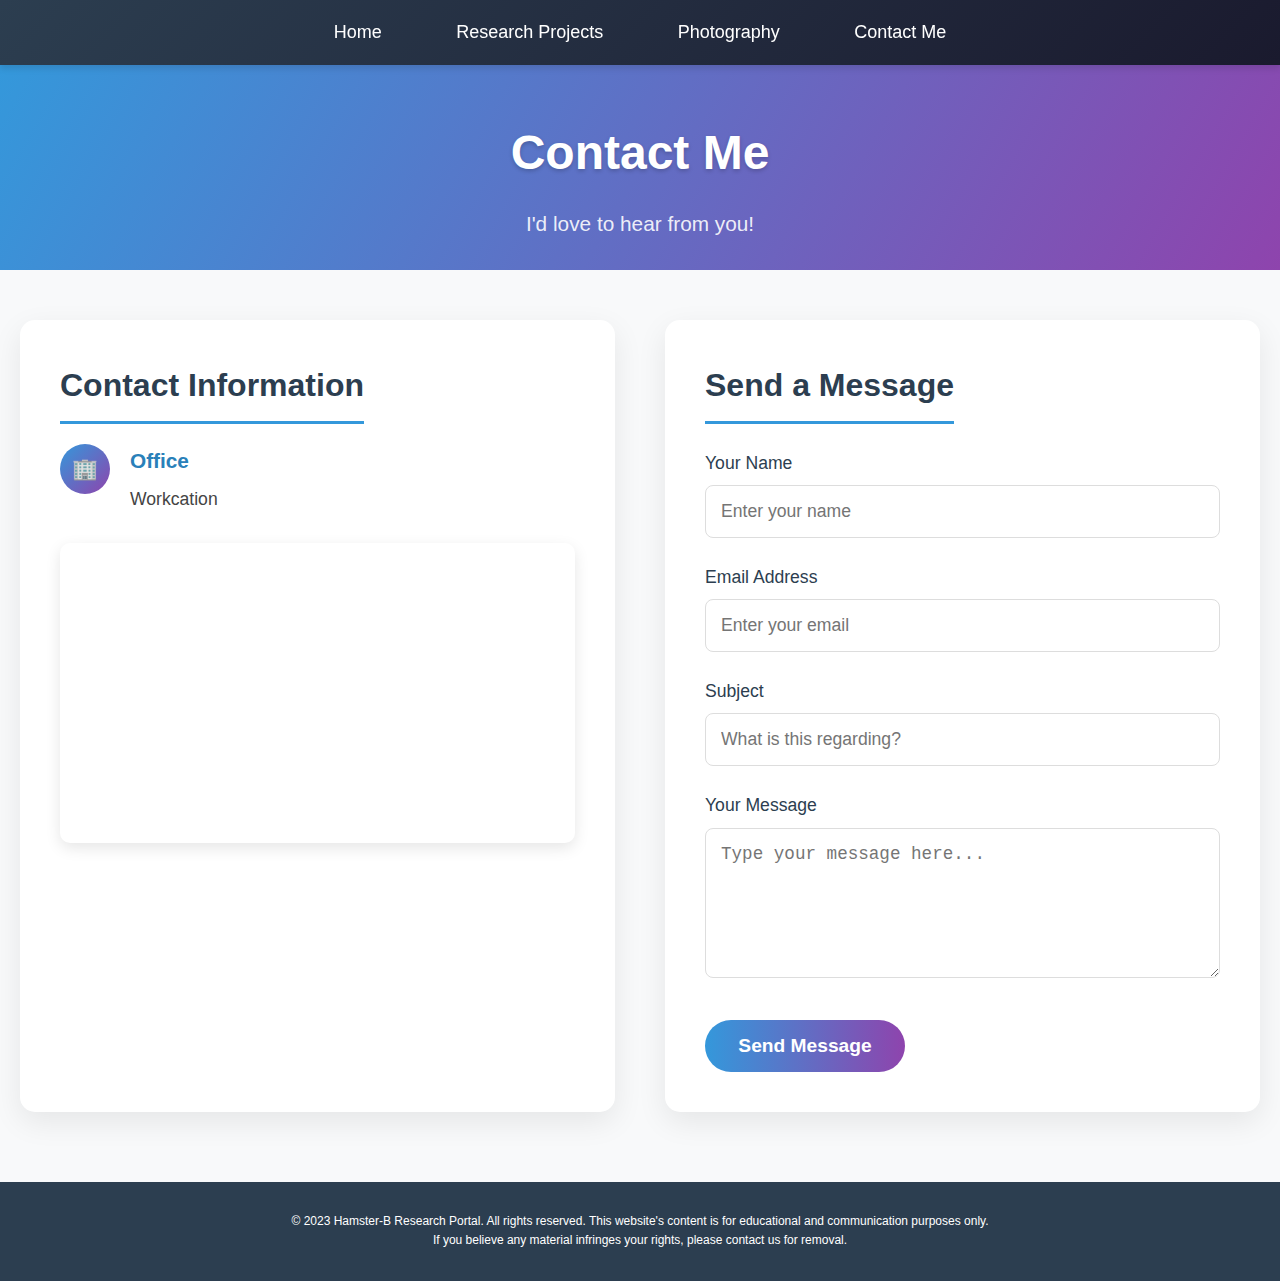
<file: contact.html>
<!DOCTYPE html>
<html lang="zh">
<head>
    <meta charset="UTF-8">
    <meta name="viewport" content="width=device-width, initial-scale=1.0">
    <title>Contact Me | Hamster-B's Research Portal</title>
    <style>
        * {
            margin: 0;
            padding: 0;
            box-sizing: border-box;
        }

        body {
            font-family: 'Segoe UI', Tahoma, Geneva, Verdana, sans-serif;
            background-color: #f8f9fa;
            color: #333;
            line-height: 1.6;
        }

        nav {
            background: linear-gradient(135deg, #2c3e50, #1a1a2e);
            padding: 18px;
            text-align: center;
            box-shadow: 0 4px 6px rgba(0, 0, 0, 0.1);
            position: sticky;
            top: 0;
            z-index: 100;
        }

        nav a {
            color: white;
            text-decoration: none;
            font-size: 18px;
            margin: 0 20px;
            padding: 8px 15px;
            border-radius: 25px;
            transition: all 0.3s ease;
        }

        nav a:hover {
            background: rgba(255, 255, 255, 0.2);
            transform: translateY(-3px);
        }

        header {
            text-align: center;
            padding: 50px 20px 30px;
            background: linear-gradient(120deg, #3498db, #8e44ad);
            color: white;
            margin-bottom: 30px;
            position: relative;
            overflow: hidden;
        }

        header h1 {
            margin-bottom: 15px;
            font-size: 3rem;
            text-shadow: 0 2px 4px rgba(0, 0, 0, 0.2);
            font-weight: 700;
            animation: titleFloat 6s ease-in-out infinite;
        }

        header p {
            color: rgba(255, 255, 255, 0.9);
            font-size: 1.3rem;
            max-width: 600px;
            margin: 0 auto;
        }

        @keyframes titleFloat {
            0%, 100% { transform: translateY(0) scale(1); }
            50% { transform: translateY(-8px) scale(1.02); }
        }

        .contact-section {
            max-width: 1300px;
            margin: 0 auto 50px;
            padding: 20px;
            display: grid;
            grid-template-columns: repeat(auto-fit, minmax(500px, 1fr));
            gap: 50px;
        }

        .contact-info {
            background: white;
            padding: 40px;
            border-radius: 15px;
            box-shadow: 0 10px 30px rgba(0, 0, 0, 0.08);
        }

        .contact-info h2 {
            color: #2c3e50;
            margin-bottom: 20px;
            font-size: 2rem;
            border-bottom: 3px solid #3498db;
            padding-bottom: 10px;
            display: inline-block;
        }

        .contact-detail {
            display: flex;
            align-items: flex-start;
            margin-bottom: 30px;
        }

        .contact-icon {
            background: linear-gradient(135deg, #3498db, #8e44ad);
            color: white;
            width: 50px;
            height: 50px;
            border-radius: 50%;
            display: flex;
            align-items: center;
            justify-content: center;
            margin-right: 20px;
            font-size: 1.3rem;
            flex-shrink: 0;
        }

        .contact-content h3 {
            font-size: 1.3rem;
            color: #2980b9;
            margin-bottom: 8px;
        }

        .contact-content p {
            font-size: 1.1rem;
            color: #444;
        }

        .contact-map {
            margin-top: 30px;
            height: 300px;
            border-radius: 10px;
            overflow: hidden;
            box-shadow: 0 5px 15px rgba(0,0,0,0.1);
        }

        .contact-form-container {
            background: white;
            padding: 40px;
            border-radius: 15px;
            box-shadow: 0 10px 30px rgba(0, 0, 0, 0.08);
        }

        .form-title {
            color: #2c3e50;
            margin-bottom: 25px;
            font-size: 2rem;
            border-bottom: 3px solid #3498db;
            padding-bottom: 10px;
            display: inline-block;
        }

        .contact-form {
            display: flex;
            flex-direction: column;
        }

        .form-group {
            margin-bottom: 25px;
        }

        .form-group label {
            display: block;
            margin-bottom: 8px;
            font-weight: 500;
            color: #2c3e50;
            font-size: 1.1rem;
        }

        .form-group input,
        .form-group textarea {
            width: 100%;
            padding: 15px;
            border-radius: 8px;
            border: 1px solid #ddd;
            font-size: 1.1rem;
            transition: all 0.3s ease;
        }

        .form-group input:focus,
        .form-group textarea:focus {
            border-color: #3498db;
            outline: none;
            box-shadow: 0 0 0 3px rgba(52, 152, 219, 0.2);
        }

        .form-group textarea {
            min-height: 150px;
            resize: vertical;
        }

        .form-submit {
            background: linear-gradient(to right, #3498db, #8e44ad);
            color: white;
            border: none;
            padding: 15px 30px;
            font-size: 1.2rem;
            font-weight: 600;
            border-radius: 50px;
            cursor: pointer;
            transition: all 0.3s ease;
            width: 200px;
            margin-top: 10px;
        }

        .form-submit:hover {
            transform: translateY(-3px);
            box-shadow: 0 7px 15px rgba(52, 152, 219, 0.4);
        }

        .social-links {
            margin-top: 40px;
            text-align: center;
        }

        .social-links h3 {
            margin-bottom: 20px;
            color: #2c3e50;
            font-size: 1.3rem;
        }

        .social-icons {
            display: flex;
            justify-content: center;
            gap: 20px;
        }

        .social-icon {
            display: flex;
            align-items: center;
            justify-content: center;
            width: 50px;
            height: 50px;
            border-radius: 50%;
            background: linear-gradient(135deg, #3498db, #8e44ad);
            color: white;
            font-size: 1.5rem;
            text-decoration: none;
            transition: all 0.3s ease;
        }

        .social-icon:hover {
            transform: translateY(-5px);
            box-shadow: 0 7px 15px rgba(52, 152, 219, 0.4);
        }

        footer {
            background: #2c3e50;
            color: white;
            text-align: center;
            padding: 30px 15px;
            font-size: 0.75rem;
        }

        footer p {
            max-width: 1200px;
            margin: 0 auto;
            padding: 0 15px;
            line-height: 1.6;
        }

        /* 响应式设计 */
        @media (max-width: 1200px) {
            .contact-section {
                grid-template-columns: 1fr;
            }
        }
        
        @media (max-width: 768px) {
            header h1 {
                font-size: 2.3rem;
            }
            
            nav a {
                display: inline-block;
                margin: 5px;
                padding: 6px 12px;
                font-size: 16px;
            }
            
            .contact-info, 
            .contact-form-container {
                padding: 30px 20px;
            }
            
            .form-submit {
                width: 100%;
            }
        }
        
        @media (max-width: 576px) {
            header h1 {
                font-size: 2rem;
            }
            
            header p {
                font-size: 1.1rem;
            }
            
            .contact-section {
                padding: 10px;
            }
        }
    </style>
</head>
<body>

  <!-- 导航栏 -->
  <nav>
    <a href="index.html">Home</a>
    <a href="project.html">Research Projects</a>
    <a href="life.html">Photography</a>
    <a href="contact.html">Contact Me</a>
  </nav>

  <!-- 头部区域 -->
  <header>
      <h1>Contact Me</h1>
      <p>I'd love to hear from you!</p>
  </header>

  <!-- 联系信息部分 -->
  <section class="contact-section">
    <div class="contact-info">
      <h2>Contact Information</h2>
      
      <div class="contact-detail">
        <div class="contact-icon">🏢</div>
        <div class="contact-content">
          <h3>Office</h3>
          <p>Workcation</p>
        </div>
      </div>
      
      <div class="contact-map">
        <iframe src="https://www.google.com/maps/place/Hawi,+HI,+USA/@20.2420676,-155.8693666,13.25z/data=!4m6!3m5!1s0x79537d731c056fc1:0x58b038c3ce7aa210!8m2!3d20.2381545!4d-155.8338248!16zL20vMHJfYzQ?entry=ttu&g_ep=EgoyMDI1MDYzMC4wIKXMDSoASAFQAw%3D%3D" width="100%" height="100%" style="border:0;" allowfullscreen="" loading="lazy"></iframe>
      </div>
    </div>
    
    <div class="contact-form-container">
      <h2 class="form-title">Send a Message</h2>
      <form class="contact-form" action="https://formspree.io/f/mkgbevgy" method="POST">
        <div class="form-group">
          <label for="name">Your Name</label>
          <input type="text" id="name" name="name" placeholder="Enter your name" required>
        </div>
        
        <div class="form-group">
          <label for="email">Email Address</label>
          <input type="email" id="email" name="email" placeholder="Enter your email" required>
        </div>
        
        <div class="form-group">
          <label for="subject">Subject</label>
          <input type="text" id="subject" name="subject" placeholder="What is this regarding?" required>
        </div>
        
        <div class="form-group">
          <label for="message">Your Message</label>
          <textarea id="message" name="message" placeholder="Type your message here..." required></textarea>
        </div>
        
        <button type="submit" class="form-submit">Send Message</button>
      </form>
    
    </div>
  </section>

  <footer>
    <p>&copy; 2023 Hamster-B Research Portal. All rights reserved. This website's content is for educational and communication purposes only.</p>
    <p>If you believe any material infringes your rights, please contact us for removal.</p>
  </footer>

</body>
</html>
</file>
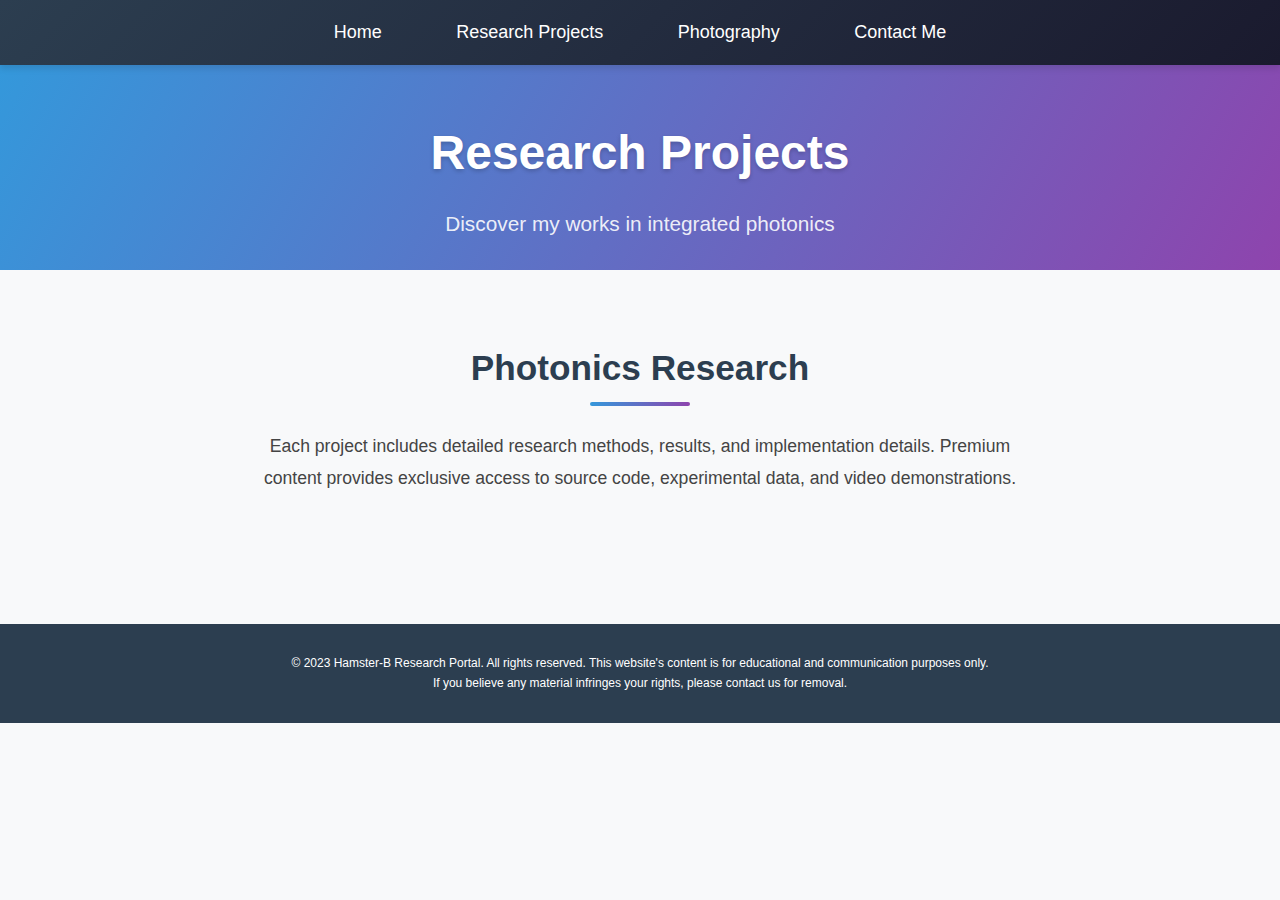
<file: project.html>
<!DOCTYPE html>
<html lang="zh">
<head>
    <meta charset="UTF-8">
    <meta name="viewport" content="width=device-width, initial-scale=1.0">
    <title>Research Projects | Hamster-B's Portfolio</title>
    <link rel="stylesheet" href="https://cdnjs.cloudflare.com/ajax/libs/font-awesome/6.0.0-beta3/css/all.min.css">
    <style>
        /* 基础样式 */
        * {
            margin: 0;
            padding: 0;
            box-sizing: border-box;
        }

        body {
            font-family: 'Segoe UI', Tahoma, Geneva, Verdana, sans-serif;
            background-color: #f8f9fa;
            color: #333;
            line-height: 1.6;
        }

        nav {
            background: linear-gradient(135deg, #2c3e50, #1a1a2e);
            padding: 18px;
            text-align: center;
            box-shadow: 0 4px 6px rgba(0, 0, 0, 0.1);
            position: sticky;
            top: 0;
            z-index: 100;
        }

        nav a {
            color: white;
            text-decoration: none;
            font-size: 18px;
            margin: 0 20px;
            padding: 8px 15px;
            border-radius: 25px;
            transition: all 0.3s ease;
        }

        nav a:hover {
            background: rgba(255, 255, 255, 0.2);
            transform: translateY(-3px);
        }

        header {
            text-align: center;
            padding: 50px 20px 30px;
            background: linear-gradient(120deg, #3498db, #8e44ad);
            color: white;
            margin-bottom: 30px;
            position: relative;
            overflow: hidden;
        }

        header h1 {
            margin-bottom: 15px;
            font-size: 3rem;
            text-shadow: 0 2px 4px rgba(0, 0, 0, 0.2);
            font-weight: 700;
            animation: titleFloat 6s ease-in-out infinite;
        }

        header p {
            color: rgba(255, 255, 255, 0.9);
            font-size: 1.3rem;
            max-width: 600px;
            margin: 0 auto;
        }

        @keyframes titleFloat {
            0%, 100% { transform: translateY(0) scale(1); }
            50% { transform: translateY(-8px) scale(1.02); }
        }

        .projects-section {
            max-width: 1300px;
            margin: 0 auto 50px;
            padding: 20px;
        }

        .projects-intro {
            text-align: center;
            margin-bottom: 40px;
            padding: 20px;
        }

        .projects-intro h2 {
            color: #2c3e50;
            font-size: 2.2rem;
            margin-bottom: 15px;
            position: relative;
            display: inline-block;
        }

        .projects-intro h2::after {
            content: '';
            position: absolute;
            bottom: -10px;
            left: 50%;
            transform: translateX(-50%);
            width: 100px;
            height: 4px;
            background: linear-gradient(90deg, #3498db, #8e44ad);
            border-radius: 2px;
        }

        .projects-intro p {
            font-size: 1.1rem;
            line-height: 1.8;
            color: #444;
            max-width: 800px;
            margin: 20px auto 0;
        }

        .projects-grid {
            display: grid;
            grid-template-columns: repeat(auto-fill, minmax(400px, 1fr));
            gap: 30px;
        }

        .project-card {
            background: white;
            border-radius: 15px;
            overflow: hidden;
            box-shadow: 0 10px 30px rgba(0, 0, 0, 0.08);
            transition: all 0.4s ease;
            position: relative;
        }

        .project-card:hover {
            transform: translateY(-10px);
            box-shadow: 0 15px 40px rgba(0, 0, 0, 0.12);
        }

        .project-image {
            height: 250px;
            overflow: hidden;
            position: relative;
        }

        .project-image img {
            width: 100%;
            height: 100%;
            object-fit: cover;
            transition: transform 0.5s ease;
        }

        .project-card:hover .project-image img {
            transform: scale(1.1);
        }

        .project-premium {
            position: absolute;
            top: 20px;
            right: 20px;
            background: linear-gradient(135deg, #ff9800, #ff5722);
            color: white;
            padding: 8px 15px;
            border-radius: 30px;
            font-size: 0.9rem;
            font-weight: 600;
            z-index: 2;
            display: flex;
            align-items: center;
        }

        .project-premium i {
            margin-right: 5px;
        }

        .project-content {
            padding: 25px;
        }

        .project-title {
            color: #2c3e50;
            font-size: 1.5rem;
            margin-bottom: 15px;
            display: flex;
            align-items: center;
        }

        .project-title i {
            margin-right: 10px;
            color: #3498db;
        }

        .project-description {
            color: #555;
            line-height: 1.8;
            margin-bottom: 20px;
        }

        .project-meta {
            display: flex;
            justify-content: space-between;
            border-top: 1px solid #eee;
            padding-top: 15px;
            margin-top: 15px;
            font-size: 0.9rem;
            color: #777;
        }

        .project-btn {
            display: block;
            text-align: center;
            background: linear-gradient(135deg, #3498db, #2980b9);
            color: white;
            padding: 12px;
            font-weight: 600;
            border-radius: 8px;
            text-decoration: none;
            margin-top: 15px;
            transition: all 0.3s ease;
        }

        .project-btn:hover {
            transform: translateY(-3px);
            box-shadow: 0 5px 15px rgba(52, 152, 219, 0.4);
        }

        .project-btn.premium-btn {
            background: linear-gradient(135deg, #ff9800, #ff5722);
        }

        /* 项目详情模态框 */
        .project-modal {
            position: fixed;
            top: 0;
            left: 0;
            width: 100%;
            height: 100%;
            background: rgba(0, 0, 0, 0.8);
            display: flex;
            justify-content: center;
            align-items: center;
            z-index: 1000;
            opacity: 0;
            visibility: hidden;
            transition: all 0.3s ease;
        }

        .project-modal.active {
            opacity: 1;
            visibility: visible;
        }

        .modal-content {
            width: 85%;
            max-width: 900px;
            max-height: 90vh;
            overflow-y: auto;
            background: white;
            border-radius: 15px;
            position: relative;
            transform: scale(0.9);
            transition: transform 0.3s ease;
        }

        .project-modal.active .modal-content {
            transform: scale(1);
        }

        .modal-header {
            background: linear-gradient(120deg, #3498db, #8e44ad);
            color: white;
            padding: 25px;
            display: flex;
            justify-content: space-between;
            align-items: center;
        }

        .modal-title {
            font-size: 2rem;
        }

        .modal-close {
            background: none;
            border: none;
            color: white;
            font-size: 1.8rem;
            cursor: pointer;
            transition: transform 0.3s ease;
        }

        .modal-close:hover {
            transform: rotate(90deg);
        }

        .modal-body {
            padding: 30px;
        }

        .modal-image {
            width: 100%;
            height: 400px;
            border-radius: 10px;
            overflow: hidden;
            margin-bottom: 25px;
        }

        .modal-image img {
            width: 100%;
            height: 100%;
            object-fit: cover;
        }

        .modal-description {
            font-size: 1.1rem;
            line-height: 1.8;
            color: #444;
            margin-bottom: 30px;
        }

        .modal-section {
            margin-bottom: 25px;
        }

        .modal-section h3 {
            color: #2c3e50;
            font-size: 1.4rem;
            margin-bottom: 15px;
            padding-bottom: 10px;
            border-bottom: 2px solid #3498db;
        }

        .code-snippet {
            background: #2c3e50;
            color: #ecf0f1;
            padding: 20px;
            border-radius: 8px;
            font-family: monospace;
            overflow-x: auto;
            margin-bottom: 20px;
        }

        .paywall-overlay {
            background: rgba(255, 255, 255, 0.95);
            position: absolute;
            top: 0;
            left: 0;
            width: 100%;
            height: 100%;
            display: flex;
            flex-direction: column;
            justify-content: center;
            align-items: center;
            padding: 30px;
            text-align: center;
            border-radius: 15px;
        }

        .paywall-icon {
            font-size: 5rem;
            color: #ff9800;
            margin-bottom: 20px;
        }

        .paywall-title {
            color: #ff5722;
            font-size: 1.8rem;
            margin-bottom: 15px;
        }

        .paywall-description {
            color: #333;
            font-size: 1.1rem;
            line-height: 1.8;
            max-width: 500px;
            margin-bottom: 30px;
        }

        .premium-button {
            background: linear-gradient(135deg, #ff9800, #ff5722);
            color: white;
            padding: 15px 40px;
            font-size: 1.2rem;
            font-weight: 600;
            border-radius: 50px;
            text-decoration: none;
            display: inline-block;
            transition: all 0.3s ease;
        }

        .premium-button:hover {
            transform: translateY(-5px);
            box-shadow: 0 10px 20px rgba(255, 87, 34, 0.3);
        }

        .premium-features {
            display: flex;
            justify-content: center;
            gap: 30px;
            margin-top: 20px;
        }

        .feature {
            display: flex;
            align-items: center;
            gap: 10px;
        }

        .feature i {
            color: #ff9800;
            font-size: 1.2rem;
        }

        footer {
            background: #2c3e50;
            color: white;
            text-align: center;
            padding: 30px 15px;
            font-size: 0.75rem;
        }

        footer p {
            max-width: 1200px;
            margin: 0 auto;
            padding: 0 15px;
            line-height: 1.6;
        }

        /* 响应式设计 */
        @media (max-width: 992px) {
            .projects-grid {
                grid-template-columns: repeat(auto-fill, minmax(350px, 1fr));
            }
            
            .modal-image {
                height: 300px;
            }
        }
        
        @media (max-width: 768px) {
            .projects-grid {
                grid-template-columns: 1fr;
            }
            
            nav a {
                display: inline-block;
                margin: 5px;
                padding: 6px 12px;
            }
            
            header h1 {
                font-size: 2.3rem;
            }
            
            .modal-header {
                padding: 15px;
            }
            
            .modal-title {
                font-size: 1.5rem;
            }
            
            .modal-body {
                padding: 20px;
            }
            
            .premium-features {
                flex-direction: column;
                gap: 15px;
            }
        }
        
        @media (max-width: 576px) {
            header h1 {
                font-size: 2rem;
            }
            
            header p {
                font-size: 1.1rem;
            }
            
            .projects-section {
                padding: 10px;
            }
            
            .project-image {
                height: 200px;
            }
            
            .modal-content {
                width: 95%;
            }
        }
    </style>
</head>
<body>

  <!-- 导航栏 -->
  <nav>
    <a href="index.html">Home</a>
    <a href="project.html">Research Projects</a>
    <a href="life.html">Photography</a>
    <a href="contact.html">Contact Me</a>
  </nav>

  <!-- 头部区域 -->
  <header>
      <h1>Research Projects</h1>
      <p>Discover my works in integrated photonics</p>
  </header>

  <!-- 项目介绍区域 -->
  <section class="projects-section">
    <div class="projects-intro">
        <h2>Photonics Research</h2>
        <p>Each project includes detailed research methods, results, and implementation details. Premium content provides exclusive access to source code, experimental data, and video demonstrations.</p>
    </div>
    
    <div class="projects-grid" id="projects-container">
      <!-- 项目将通过JavaScript动态加载 -->
    </div>
  </section>
  
  <!-- 项目详情模态框容器 -->
  <div id="modals-container">
    <!-- 模态框将通过JavaScript动态加载 -->
  </div>

  <footer>
    <p>&copy; 2023 Hamster-B Research Portal. All rights reserved. This website's content is for educational and communication purposes only.</p>
    <p>If you believe any material infringes your rights, please contact us for removal.</p>
  </footer>

  <script>
    // 项目数据 - 可以存储在单独的JSON文件中
    const projects = [
     {
        id: 1,
        title: "Waveguide Dispersion",
        image: "waveguide.png",
        icon: "fas fa-microchip",
        description: "This project is an automated simulation script designed for waveguide mode analysis. It builds a waveguide structure and performs parameter sweeps to analyze the effective refractive index and optical loss for various modes.",
        tags: ["Photonics", "Waveguide"],
        startDate: "2025",
        endDate: "2025-7-17",
        premium: false,
        modalContent: `
          <div class="modal-content">
            <div class="modal-header">
              <h3 class="modal-title">Waveguide Dispersion</h3>
              <button class="modal-close">&times;</button>
            </div>
            <div class="modal-body">
              <div class="modal-image">
                <img src="waveguide.png" alt="Silicon Photonics Chip">
              </div>
              <div class="modal-description">
                <p>Automated structure generation:</p>
                <p>Creates a multi-layer stack including substrate (Si), BOX layer (SiO₂), slab, cladding layers, and trapezoidal waveguides.</p>
                <p>Dual scanning modes:</p>
                <p>Wavelength Sweep: Analyze modal properties over a specified wavelength range.</p>
                <p>Waveguide Width Sweep: Investigate how the waveguide width affects neff and loss.</p>
              </div>

              <div class="modal-section">
                <img src="waveguide_plot1.png" alt="Silicon Photonics Chip">
              </div>
              
              <div class="modal-section">
                <h3>Four Zero-Dispersion Wavelengths Technical Approach</h3>
                <p>The reported work [1] achieve four zero-dispersion wavelengths (ZDWs) by designing a silicon horizontal slot waveguide, where a silica slot is embedded between two silicon layers. By carefully adjusting the upper and lower silicon layer thicknesses, slot height, and waveguide width, the negative material dispersion of silicon and the engineered positive waveguide dispersion cancel each other at multiple wavelengths. Crucially, the mode transition from strip-like to slot-like (anti-crossing effect) introduces additional negative waveguide dispersion in the mid-band, enabling four ZDWs and a flattened dispersion profile.</p>
                <ul>
                  <li>[1] Lin Zhang, Qiang Lin, Yang Yue, Yan Yan, Raymond G. Beausoleil, and Alan E. Willner, "Silicon waveguide with four zero-dispersion wavelengths and its application in on-chip octave-spanning supercontinuum generation," Opt. Express 20, 1685-1690 (2012)</li>
                </ul>
              </div>

              <div class="modal-section">
                <h3>Figure</h3>
                <img src="waveguide_plot2.png" alt="Silicon Photonics Chip">   
              </div>
              
              <div class="modal-section">
                <h3>Performance Results</h3>
                <p>The code:</p>
                <div class="code-snippet">
                 <pre>
                  ####before runing the script, please check the material explorer! 
                  ####Please check the d-card can copy the right optical mode!

                  switchtolayout;
                  selectall; 
                  delete;
                  cleardcard;
                  nm = 1e-9;
                  um = 1e-6;

                  # parameters
                  work_mode = 2;      # 1=波长扫描 2=波导宽度扫描
                  cal_loss = 0;       # 1=计算损耗 0=不计算
                  number_mode = 5;    # 计算的模式数，最多5
                  mode_label = {"TE00","TE01","TE02","TM00","TM01"};

                  lamda         = 1.55*um;    # 默认波长
                  lamda_min     = 1.5*um;     # 波长扫描起点
                  lamda_max     = 1.6*um;     # 波长扫描终点
                  lamda_delt    = 0.01*um;    # 波长步长

                  width_topwaveguide_min  = 0.3*um;    # 波导宽度扫描起点
                  width_topwaveguide_max  = 1.5*um;    # 波导宽度扫描终点
                  width_topwaveguide_delt = 0.05*um;   # 波导宽度步长

                  material_sub       = "Si (Silicon) - Palik";
                  material_box       = "SiO2 (Glass) - Palik";
                  material_slab      = "Si (Silicon) - Palik";
                  material_waveguide = "Si (Silicon) - Palik";
                  material_clad1     = "SiO2 (Glass) - Palik";
                  material_clad2     = "etch";

                  thick_sub          = 20*um;
                  thick_box          = 3*um;
                  thick_slab         = 0.1*um;
                  thick_waveguide    = 0.2*um;
                  thick_clad1        = 3*um;
                  thick_clad2        = 20*um;
                  width_topwaveguide = 0.4*um;
                  angle_waveguide    = 80;
                  distance           = 1.2*lamda;

                  mesh_y = 20*nm; 
                  mesh_x = 20*nm; 
                  mesh_z = 20*nm;

                  # ====== Build the model structure ======
                  addrect; 
                  set("name","sub"); 
                  set("material",material_sub);
                  set("x",0); 
                  set("y",-thick_box-thick_sub*0.5); 
                  set("z",0);
                  set("x span",100*um); 
                  set("y span",thick_sub); 
                  set("z span",100*um); set("alpha",1);

                  addrect; set("name","box"); set("material",material_box);
                  set("x",0); set("y",-thick_box*0.5); set("z",0);
                  set("x span",100*um); set("y span",thick_box); set("z span",100*um); set("alpha",1);

                  addrect; set("name","slab"); set("material",material_slab);
                  set("x",0); set("y",thick_slab*0.5); set("z",0);
                  set("x span",100*um); set("y span",thick_slab); set("z span",100*um); set("alpha",1);

                  addrect; set("name","clad1"); set("material",material_clad1);
                  set("x",0); set("y",thick_slab+thick_clad1*0.5); set("z",0);
                  set("x span",100*um); set("y span",thick_clad1); set("z span",100*um); set("alpha",0.8);

                  addrect; set("name","clad2"); set("material",material_clad2);
                  set("x",0); set("y",thick_slab+thick_clad1+ thick_clad2*0.5); set("z",0);
                  set("x span",100*um); set("y span",thick_clad2); set("z span",100*um); set("alpha",0.5);

                  addwaveguide; set("name","clad1-waveguide"); set("material",material_clad1);
                  set("x",0); set("y",thick_slab+thick_clad1+thick_waveguide*0.5); set("z",0);
                  set("Base width",width_topwaveguide+2*thick_waveguide/tan(angle_waveguide));
                  set("Base Height",thick_waveguide); set("Base Angle",angle_waveguide); set("alpha",0.5);
                  pole = [0,-50; 0,50]*1e-6; set("poles",pole); set("first axis",2); set("rotation 1",270);

                  addwaveguide; set("name","waveguide"); set("material",material_waveguide);
                  set("x",0); set("y",thick_slab+thick_waveguide*0.5); set("z",0);
                  set("Base width",width_topwaveguide+2*thick_waveguide/tan(angle_waveguide));
                  set("Base Height",thick_waveguide); set("Base Angle",angle_waveguide); set("alpha",0.5);
                  pole = [0,-50; 0,50]*1e-6; set("poles",pole); set("first axis",2); set("rotation 1",270);

                  addfde;
                  set("x",0); set("y",thick_slab*0.5+thick_waveguide*0.5); set("z",0*um);
                  set("x span",width_topwaveguide+2*thick_waveguide/tan(angle_waveguide)+2*distance);
                  set("y span",thick_slab+thick_waveguide+2*distance);
                  if (cal_loss==0) {
                      set("x min bc","metal"); set("x max bc","metal");
                      set("y min bc","metal"); set("y max bc","metal");
                  }
                  if (cal_loss==1) {
                      set("x min bc","PML"); set("x max bc","PML");
                      set("y min bc","PML"); set("y max bc","PML");
                  }

                  addmesh;
                  set('based on a structure',true); set('structure','waveguide');
                  set('buffer',1*um+thick_slab);
                  set('dx',mesh_x); set('dy',mesh_y); set('dz',mesh_z);

                  # ================== Simulation main process ==================

                  if (work_mode == 1) {
                      # --- 波长扫描 ---
                      n = round((lamda_max - lamda_min) / lamda_delt);
                      data_matrix = matrix(n+1, 1+2*number_mode);

                      setanalysis("wavelength", lamda); run; findmodes;
                      for (m=1:number_mode) {
                          copydcard("mode"+num2str(m), mode_label{m});
                       }
                      switchtolayout;
                      for (i=1:n+1) {
                          current_lambda = lamda_min + (i-1)*lamda_delt;
                          setanalysis("wavelength", current_lambda); run; findmodes;
                          data_matrix(i,1) = current_lambda;
                          for (m=1:number_mode) {
                              mode_obj = bestoverlap(mode_label{m});
                              data_matrix(i,2*m)   = real(getdata(mode_obj, "neff"));
                              data_matrix(i,2*m+1) = getdata(mode_obj, "loss");
                           }
                           switchtolayout;
                       }
                      savedata("FDE_results", data_matrix);

                      # 绘图：neff vs lambda
                      xval = data_matrix(:,1)*1e9; # nm
                      for (m=1:number_mode) {
                          if (m==1) {
                              plot(xval, data_matrix(:,2), "Wavelength (nm)", "Effective Index", "neff vs Wavelength");}
                          else{
                              holdon;
                              plot(xval, data_matrix(:,2*m));}
                       }
                      legend(mode_label{1:number_mode});
                      holdoff;

                      # 绘图：损耗 vs lambda
                      for (m=1:number_mode) {
                          if (m==1) {
                              plot(xval, data_matrix(:,2*m+1), "Wavelength (nm)", "Loss (dB/m)", "Loss vs Wavelength");}
                          else{
                              holdon;
                              plot(xval, data_matrix(:,2*m+1));}
                       }
                      legend(mode_label{1:number_mode});
                      holdoff;
                  }
                  else{
                      # --- 宽度扫描 ---
                      n = round((width_topwaveguide_max - width_topwaveguide_min) / width_topwaveguide_delt);
                      data_matrix = matrix(n+1, 1+2*number_mode);

                      select("waveguide");
                      set("Base Width", width_topwaveguide_max + 2*thick_waveguide/tan(angle_waveguide));
                      select("clad1-waveguide");
                      set("Base Width", width_topwaveguide_max + 2*thick_waveguide/tan(angle_waveguide));
                      setanalysis("wavelength", lamda); run; findmodes;
                      for (m=1:number_mode) {
                          copydcard("mode"+num2str(m), mode_label{m});}
                      switchtolayout;
                      for (i=1:n+1) {
                          current_width = width_topwaveguide_min + width_topwaveguide_delt*(i-1);
                          select("waveguide");
                          set("Base Width", current_width + 2*thick_waveguide/tan(angle_waveguide));
                          select("clad1-waveguide");
                          set("Base Width", current_width + 2*thick_waveguide/tan(angle_waveguide));
                          setanalysis("wavelength", lamda); run; findmodes;
                          data_matrix(i,1) = current_width;
                          for (m=1:number_mode) {
                              mode_obj = bestoverlap(mode_label{m});
                              data_matrix(i,2*m)   = real(getdata(mode_obj, "neff"));
                              data_matrix(i,2*m+1) = getdata(mode_obj, "loss");
                           }
                           switchtolayout;
                       }
                      savedata("FDE_results", data_matrix);

                      # 绘图：neff vs width
                      xval = data_matrix(:,1)*1e6; # um
                      for (m=1:number_mode) {
                          if (m==1) {
                              plot(xval, data_matrix(:,2), "Waveguide width (um)", "Effective Index", "neff vs Waveguide width");}
                          else{
                              holdon;
                              plot(xval, data_matrix(:,2*m));}
                       }
                      legend(mode_label{1:number_mode});
                      holdoff;

                      # 绘图：损耗 vs width
                      for (m=1:number_mode) {
                          if (m==1) {
                              plot(xval, data_matrix(:,2*m+1), "Waveguide width (um)", "Loss (dB/m)", "Loss vs Waveguide width");}
                          else{
                              holdon;
                              plot(xval, data_matrix(:,2*m+1));}
                       }
                      legend(mode_label{1:number_mode});
                      holdoff;
                  }
                 </pre>
                </div>
              </div>

            <div class="modal-section">
                <h3>Performance Results</h3>
                <p>The code:</p>
                <div class="code-snippet">
                 <pre>
                        ####before runing the script, please check the material explorer! 
                        ####Please check the d-card can copy the right optical mode!
                        
                        #Simulation Setting
                        switchtolayout;
                        selectall;
                        delete;
                        cleardcard;
                        nm=1e-9;
                        um=1e-6;
                        
                        #Manual input section
                        work_mode = 2;#1折射率随波长的变化；2折射率随波导宽度的变化；
                        cal_loss = 0;#是否计算损耗1计算/0不计算；
                        number_mode = 5;#计算模式的个数；
                        
                        lamda = 1.55*um;
                        lamda_max = 1.6*um;#只在模式1下工作
                        lamda_min = 1.5*um;#只在模式1下工作
                        lamda_delt = 0.01*um;#只在模式1下工作
                        width_topwaveguide_min = 0.3*um;#只在模式2下工作
                        width_topwaveguide_max = 1.5*um;#只在模式2下工作
                        width_topwaveguide_delt = 0.05*um;#只在模式2下工作
                        
                        material_sub="Si (Silicon) - Palik";
                        material_box="SiO2 (Glass) - Palik";
                        material_slab="Si (Silicon) - Palik";
                        material_waveguide="Si (Silicon) - Palik";
                        material_clad1="SiO2 (Glass) - Palik";
                        material_clad2="etch";
                        
                        thick_sub = 20*um;
                        thick_box = 3*um;
                        thick_slab = 0.1*um;
                        thick_waveguide = 0.2*um;
                        thick_clad1 = 3*um;
                        thick_clad2 = 20*um;
                        width_topwaveguide = 0.4*um;
                        angle_waveguide = 80;
                        
                        distance=1.8*lamda;
                        
                        mesh_y=20*nm;
                        mesh_x=20*nm;
                        mesh_z=20*nm;
                        
                        ############Model Building#############################################
                        #添加衬底
                        addrect;
                        set("name","sub");#名称
                        set("material",material_sub);#材料
                        set("x",0);#设置x中心点坐标
                        set("y",-thick_box-thick_sub*0.5);#设置y中心点坐标
                        set("z",0);#设置z中心点坐标
                        set("x span",100*um);#设置x方向宽度
                        set("y span",thick_sub);#设置y方向宽度
                        set("z span",100*um);#设置x方向宽度
                        set("alpha",1);
                        
                        #添加埋氧层
                        addrect;
                        set("name","box");#名称
                        set("material",material_box);#材料
                        set("x",0);#设置x中心点坐标
                        set("y",-thick_box*0.5);#设置y中心点坐标
                        set("z",0);#设置z中心点坐标
                        set("x span",100*um);#设置x方向宽度
                        set("y span",thick_box);#设置y方向宽度
                        set("z span",100*um);#设置x方向宽度
                        set("alpha",1);
                        
                        #添加未刻蚀区域
                        addrect;
                        set("name","slab");#名称
                        set("material",material_slab);#材料
                        set("x",0);#设置x中心点坐标
                        set("y",thick_slab*0.5);#设置y中心点坐标
                        set("z",0);#设置z中心点坐标
                        set("x span",100*um);#设置x方向宽度
                        set("y span",thick_slab);#设置y方向宽度
                        set("z span",100*um);#设置x方向宽度
                        set("alpha",1);
                        
                        #添加包层1
                        addrect;
                        set("name","clad1");#名称
                        set("material",material_clad1);#材料
                        set("x",0);#设置x中心点坐标
                        set("y",thick_slab+thick_clad1*0.5);#设置y中心点坐标
                        set("z",0);#设置z中心点坐标
                        set("x span",100*um);#设置x方向宽度
                        set("y span",thick_clad1);#设置y方向宽度
                        set("z span",100*um);#设置x方向宽度
                        set("alpha",0.8);
                        
                        #添加包层2
                        addrect;
                        set("name","clad2");#名称
                        set("material",material_clad2);#材料
                        set("x",0);#设置x中心点坐标
                        set("y",thick_slab+thick_clad1+ thick_clad2*0.5);#设置y中心点坐标
                        set("z",0);#设置z中心点坐标
                        set("x span",100*um);#设置x方向宽度
                        set("y span",thick_clad2);#设置y方向宽度
                        set("z span",100*um);#设置x方向宽度
                        set("alpha",0.5);
                        
                        #添加包层1剩余部分
                        addwaveguide;
                        set("name","clad1-waveguide");#名称
                        set("material",material_clad1);#材料
                        set("x",0);#设置x中心点坐标
                        set("y",thick_slab+thick_clad1+thick_waveguide*0.5);#设置y中心点坐标
                        set("z",0);#设置z中心点坐标
                        set("Base width",width_topwaveguide+2*thick_waveguide/tan(angle_waveguide));
                        set("Base Height",thick_waveguide);
                        set("Base Angle",angle_waveguide);
                        set("alpha",0.5);
                        pole = [0,-50; 0,50]*1e-6;
                        set("poles",pole);
                        set("first axis",2);
                        set("rotation 1",270);
                        set("alpha",0.5);
                        
                        #添加波导
                        addwaveguide;
                        set("name","waveguide");#名称
                        set("material",material_waveguide);#材料
                        set("x",0);#设置x中心点坐标
                        set("y",thick_slab+thick_waveguide*0.5);#设置y中心点坐标
                        set("z",0);#设置z中心点坐标
                        set("Base width",width_topwaveguide+2*thick_waveguide/tan(angle_waveguide));
                        set("Base Height",thick_waveguide);
                        set("Base Angle",angle_waveguide);
                        set("alpha",0.5);
                        pole = [0,-50; 0,50]*1e-6;
                        set("poles",pole);
                        set("first axis",2);
                        set("rotation 1",270);
                        
                        #添加仿真区域
                        addfde;
                        set("x",0);
                        set("y",thick_slab*0.5+thick_waveguide*0.5);
                        set("z",0*um);
                        set("x span",width_topwaveguide+2*thick_waveguide/tan(angle_waveguide)+2*distance);
                        set("y span",thick_slab+thick_waveguide+2*distance);
                        if (cal_loss==0){
                        set("x min bc","metal");  # x 方向最小边界
                        set("x max bc","metal");  # x 方向最大边界
                        set("y min bc","metal");
                        set("y max bc","metal");
                        }
                        if (cal_loss==1){
                        set("x min bc","PML");  # x 方向最小边界
                        set("x max bc","PML");  # x 方向最大边界
                        set("y min bc","PML");
                        set("y max bc","PML");
                        }
                        
                        addmesh;
                        set('based on a structure',true);
                        set('structure','waveguide');
                        set('buffer',1*um+thick_slab);
                        set('dx',mesh_x);
                        set('dy',mesh_y);
                        set('dz',mesh_z);
                        
                        #########stat simulation######################
                        if (work_mode == 1){
                                           n=(lamda_max - lamda_min) / lamda_delt;
                                           data_matrix = matrix(n+2, 1+2*number_mode); # 列分别为：wavelength[m], neff, loss[dB/m]
                                           run;
                                           setanalysis("wavelength",lamda);
                                           findmodes;
                                           copydcard("mode1","TE00");
                                           copydcard("mode2","TM00");
                                           switchtolayout;
                                           #i = 0;
                                           for (i = 0:n+1){
                                               i = i + 1;
                                               current_lambda = lamda_min+lamda_delt*(i-1);
                                               run;
                                               setanalysis("wavelength",current_lambda);
                                               findmodes;
                                               TE00 = bestoverlap("TE00");
                                               neff1 = real(getdata(TE00, "neff"));
                                               loss1 = getdata(TE00, "loss"); # dB/m
                                               TM00 = bestoverlap("TM00");
                                               neff2 = real(getdata(TM00, "neff"));
                                               loss2 = getdata(TM00, "loss"); # dB/m
                                               # 存入矩阵
                                               data_matrix(i,1) = current_lambda;
                                               data_matrix(i,2) = neff1;
                                               data_matrix(i,3) = loss1;
                                               data_matrix(i,4) = neff2;
                                               data_matrix(i,5) = loss2;
                                               switchtolayout;
                                           } 
                                           # 存储为文件
                                           savedata("FDE_results", data_matrix);
                                           # 波长 vs neff
                                           plot(data_matrix(:,1)*1e9, data_matrix(:,2), data_matrix(:,4), "Wavelength (nm)", "Effective Index", "neff vs Wavelength");
                        
                                           # 波长 vs 损耗
                                           plot(data_matrix(:,1)*1e9, data_matrix(:,3), data_matrix(:,5), "Wavelength (nm)", "Loss (dB/m)", "Loss vs Wavelength");
                        }
                        else{
                                           n=(width_topwaveguide_max - width_topwaveguide_min) / width_topwaveguide_delt;
                                           data_matrix = matrix(n+2, 1+2*number_mode); # 列分别为：width[um], neff, loss[dB/m]
                                           select("waveguide");
                                           set("Base Width",width_topwaveguide_max+2*thick_waveguide/tan(angle_waveguide));
                                           select("clad1-waveguide");
                                           set("Base Width",width_topwaveguide_max+2*thick_waveguide/tan(angle_waveguide));
                                           run;
                                           setanalysis("wavelength",lamda);
                                           findmodes;
                                           copydcard("mode1","TE00");
                                           copydcard("mode2","TE01");
                                           copydcard("mode3","TE02");
                                           copydcard("mode4","TM00");
                                           copydcard("mode5","TM01");
                                           switchtolayout;
                                           #i = 0;
                                           for (i = 0:n+1){
                                               i = i + 1;
                                               current_width = width_topwaveguide_min+width_topwaveguide_delt*(i-1);
                                               select("waveguide");
                                               set("Base Width",current_width+2*thick_waveguide/tan(angle_waveguide));
                                               select("clad1-waveguide");
                                               set("Base Width",current_width+2*thick_waveguide/tan(angle_waveguide));
                                               run;
                                               setanalysis("wavelength",lamda);
                                               findmodes;
                                               TE00 = bestoverlap("TE00");
                                               neff1 = real(getdata(TE00, "neff"));
                                               loss1 = getdata(TE00, "loss"); # dB/m
                                               
                                               TE01 = bestoverlap("TE00");
                                               neff2 = real(getdata(TE01, "neff"));
                                               loss2 = getdata(TE01, "loss"); # dB/m
                                               
                                               TE02 = bestoverlap("TE02");
                                               neff3 = real(getdata(TE02, "neff"));
                                               loss3 = getdata(TE02, "loss"); # dB/m
                                               
                                               TM00 = bestoverlap("TM00");
                                               neff4 = real(getdata(TM00, "neff"));
                                               loss4 = getdata(TM00, "loss"); # dB/m
                                               
                                               TM01 = bestoverlap("TM01");
                                               neff5 = real(getdata(TM01, "neff"));
                                               loss5 = getdata(TM01, "loss"); # dB/m
                                               
                                               # 存入矩阵
                                               data_matrix(i,1) = current_width;
                                               data_matrix(i,2) = neff1;
                                               data_matrix(i,3) = loss1;
                                               data_matrix(i,4) = neff2;
                                               data_matrix(i,5) = loss2;
                                               data_matrix(i,6) = neff3;
                                               data_matrix(i,7) = loss3;
                                               data_matrix(i,8) = neff4;
                                               data_matrix(i,9) = loss4;
                                               data_matrix(i,10) = neff5;
                                               data_matrix(i,11) = loss5;
                                               switchtolayout;
                                           } 
                                           # 存储为文件
                                           savedata("FDE_results", data_matrix);
                                           # 波导宽度 vs neff
                                           plot(data_matrix(:,1)*1e6, data_matrix(:,2), data_matrix(:,4), data_matrix(:,6), data_matrix(:,8), data_matrix(:,10), "Waveguide width (um)", "Effective Index", "neff vs Waveguide width");
                        
                                           # 波导宽度 vs 损耗
                                           plot(data_matrix(:,1)*1e6, data_matrix(:,3), data_matrix(:,5), data_matrix(:,7), data_matrix(:,9), data_matrix(:,11), "Waveguide width (um)", "Loss (dB/m)", "Loss vs Waveguide width");
                        }
                 </pre>
                </div>
              </div>

             <div class="modal-section">
                <h3>Performance Results</h3>
                <p>The code:</p>
                <div class="code-snippet">
                 <pre>
                        import numpy as np
                        import pandas as pd
                        import matplotlib
                        
                        matplotlib.use('Agg')  # Use non-interactive backend
                        import matplotlib.pyplot as plt
                        
                        # Configure matplotlib for Nature journal style
                        plt.rcParams.update({
                            'font.family': 'Arial',  # Nature-preferred font (fallback to Arial if unavailable)
                            'font.size': 12,  # Axes labels and ticks
                            'axes.titlesize': 14,  # Title font size
                            'axes.labelsize': 14,
                            'legend.fontsize': 12,
                            'xtick.labelsize': 12,
                            'ytick.labelsize': 12,
                            'lines.linewidth': 2,  # Line width for curves
                            'axes.linewidth': 1.2,  # Axes border width
                            'figure.dpi': 600,  # High resolution
                            'xtick.direction': 'in',  # Ticks inward
                            'ytick.direction': 'in',
                            'xtick.major.size': 3,  # Tick length (in points)
                            'ytick.major.size': 3,
                            'xtick.minor.size': 0,  # Minor tick length
                            'ytick.minor.size': 0,
                        })
                        
                        # Define mode labels, colors, and linestyles
                        mode_labels = ["TE$_0$$_0$", "TE$_0$$_1$", "TE$_0$$_2$", "TM$_0$$_0$", "TM$_0$$_1$"]
                        colors = [
                            '#5C9AC7',  # RGB: (92, 154, 199) - 浅蓝色
                        
                            '#ED3657',  # RGB: (237, 54, 87) - 鲜红色
                        
                            '#5CA08B',  # RGB: (92, 160, 139) - 浅绿色
                        
                            '#EB8024',  # RGB: (235, 128, 36) - 浅橙色
                        
                            '#E7C21C',  # RGB: (231, 194, 28) - 亮黄色
                        
                            '#CAC656',  # RGB: (202, 198, 86) - 橄榄绿
                            '#DC7324',  # RGB: (220, 115, 36) - 橙黄色
                            '#2797AF',  # RGB: (39, 151, 175) - 浅青色
                            '#0D9C86',  # RGB: (13, 156, 134) - 深青色
                        ]
                        linestyles = ['-', '-', '-', '-', '-']  # Solid for TE, dashed for TM
                        
                        # Define axis ranges (modify these based on your data)
                        x_min, x_max = 0.3, 1.5  # Waveguide width in micrometers
                        y_min, y_max = 2.2, 3.2  # Effective index
                        
                        # Read data_matrix section with pandas, skipping 139 rows
                        try:
                            # Read only the data_matrix section (121 rows, 11 columns)
                            data = pd.read_csv('C:/Users/Admin/Desktop/file', skiprows=139, header=None,
                                               sep='\s+', names=range(11), nrows=121)
                        
                            # Convert data to numpy array, replacing bracketed values with NaN
                            data = data.to_numpy()
                            # Replace values in parentheses with NaN
                            for col in range(data.shape[1]):
                                data[:, col] = pd.Series(data[:, col].astype(str)).str.replace(r'^\((.*)\)$', r'\1', regex=True)
                                data[:, col] = pd.to_numeric(data[:, col], errors='coerce')
                        except Exception as e:
                            print(f"Error reading file: {e}")
                            print("Please check the file format or path.")
                            exit()
                        
                        # Extract x-values (first column, convert to micrometers)
                        xval = data[:, 0] * 1e6  # Convert meters to micrometers
                        
                        # Create figure with 4:3 aspect ratio
                        plt.figure(figsize=(6, 4.5))
                        
                        # Plot each mode (columns 2, 4, 6, 8, 10 correspond to indices 1, 3, 5, 7, 9)
                        for m in range(5):
                            col_index = 2 * m + 1  # Select columns 1, 3, 5, 7, 9 (0-based indexing)
                            plt.plot(xval, data[:, col_index], label=mode_labels[m], color=colors[m], linestyle=linestyles[m])
                        
                        # Add labels, title, legend, and no grid
                        plt.xlabel("Waveguide Width (µm)")
                        plt.ylabel("Effective Index")
                        plt.title("Effective Index vs Waveguide Width")
                        plt.legend(loc='upper left', frameon=True, framealpha=0.9, edgecolor='black')
                        plt.minorticks_on()  # Add minor ticks for Nature style
                        
                        # Set manual axis ranges
                        plt.xlim(x_min, x_max)
                        plt.ylim(y_min, y_max)
                        
                        # Save plot with high resolution
                        plt.savefig('waveguide_plot_nature.png', dpi=300, bbox_inches='tight')
                        plt.close()  # Close figure to free memory
                        print("Plot saved as 'waveguide_plot_nature.png'")
                 </pre>
                </div>
              </div>
              
            </div>
          </div>
        `
      },
      {
        id: 2,
        title: "Optical Computing Accelerator",
        image: "https://images.unsplash.com/photo-1581092580497-e0d23cbdf1dc?auto=format&fit=crop&w=600&h=300&q=80",
        icon: "fas fa-lightbulb",
        description: "Developed a photonic computing accelerator that outperforms traditional electronic systems by 100x in matrix operations. This breakthrough technology enables real-time AI processing for edge devices.",
        tags: ["AI", "Computing"],
        startDate: "2021",
        endDate: "2023",
        premium: true,
        modalContent: `
          <div class="modal-content">
            <div class="paywall-overlay">
              <div class="paywall-icon">
                <i class="fas fa-lock"></i>
              </div>
              <h2 class="paywall-title">Premium Content</h2>
              <p class="paywall-description">
                This project contains exclusive research content only available to premium subscribers. 
                Unlock full access to detailed technical documents, source code, experimental data, 
                and video demonstrations.
              </p>
              
              <div class="premium-features">
                <div class="feature">
                  <i class="fas fa-code"></i>
                  <span>Source Code Access</span>
                </div>
                <div class="feature">
                  <i class="fas fa-video"></i>
                  <span>Experiment Videos</span>
                </div>
                <div class="feature">
                  <i class="fas fa-database"></i>
                  <span>Raw Research Data</span>
                </div>
              </div>
              
              <a href="#" class="premium-button">
                <i class="fas fa-crown"></i> Unlock Premium Access
              </a>
            </div>
            
            <div class="modal-header">
              <h3 class="modal-title">Optical Computing Accelerator</h3>
              <button class="modal-close">&times;</button>
            </div>
            <div class="modal-body">
              <div class="modal-image">
                <img src="https://images.unsplash.com/photo-1581092580497-e0d23cbdf1dc?auto=format&fit=crop&w=900&h=450&q=80" alt="Optical Computing">
              </div>
              <div class="modal-description">
                <p>This project involves a revolutionary photonic computing accelerator that leverages light instead of electricity to perform computations. Our system achieves unprecedented speed and efficiency for AI processing tasks.</p>
                <p><strong>Key Features:</strong></p>
                <ul>
                  <li>100x faster matrix operations than traditional GPUs</li>
                  <li>Ultra-low energy consumption (under 10W for teraflop operations)</li>
                  <li>Scalable architecture suitable for cloud and edge computing</li>
                  <li>Support for deep learning inference with near-zero latency</li>
                </ul>
              </div>
              
              <div class="modal-section">
                <h3>Architecture Overview</h3>
                <p>The system consists of multiple photonic tensor cores arranged in a scalable mesh network. Each core contains:</p>
                <div class="code-snippet">
                  // Photonic tensor core architecture
                  InputLayer = OpticalI/O(32 channels);
                  ProcessingCore = {
                    Modulators: MachZehnderInterferometerArray(8x8),
                    WeightStorage: NonVolatilePhaseChangeMemory,
                    Activation: AllOpticalReLU,
                    Output: PhotodiodeArray + TransImpedanceAmps
                  };
                  Interconnect = SiliconPhotonicsWaveguideMesh;
                </div>
              </div>
            </div>
          </div>
        `
      },
      // 其他项目数据...
    ];

    // 渲染项目
    function renderProjects() {
      const projectsContainer = document.getElementById('projects-container');
      const modalsContainer = document.getElementById('modals-container');
      
      projectsContainer.innerHTML = '';
      modalsContainer.innerHTML = '';
      
      projects.forEach(project => {
        // 渲染项目卡片
        const projectCard = document.createElement('div');
        projectCard.className = 'project-card';
        projectCard.innerHTML = `
          <div class="project-image">
            <img src="${project.image}" alt="${project.title}">
            ${project.premium ? '<div class="project-premium"><i class="fas fa-crown"></i> Premium</div>' : ''}
          </div>
          <div class="project-content">
            <h3 class="project-title"><i class="${project.icon}"></i> ${project.title}</h3>
            <p class="project-description">${project.description}</p>
            <div class="project-meta">
              <span><i class="far fa-calendar"></i> ${project.startDate}-${project.endDate}</span>
              <span><i class="fas fa-tags"></i> ${project.tags.join(', ')}</span>
            </div>
            <a href="#" class="project-btn ${project.premium ? 'premium-btn' : ''} open-modal" data-modal="modal${project.id}">View Project Details</a>
          </div>
        `;
        projectsContainer.appendChild(projectCard);
        
        // 渲染模态框
        const modal = document.createElement('div');
        modal.className = 'project-modal';
        modal.id = `modal${project.id}`;
        modal.innerHTML = project.modalContent;
        modalsContainer.appendChild(modal);
      });
    }

    // 模态框控制逻辑
    function setupModals() {
      // 打开模态框
      const openButtons = document.querySelectorAll('.open-modal');
      const modals = document.querySelectorAll('.project-modal');
      const closeButtons = document.querySelectorAll('.modal-close');
      
      openButtons.forEach(button => {
        button.addEventListener('click', function(e) {
          e.preventDefault();
          const modalId = this.getAttribute('data-modal');
          const modal = document.getElementById(modalId);
          modal.classList.add('active');
          document.body.style.overflow = 'hidden'; // 防止背景滚动
        });
      });
      
      // 关闭模态框
      closeButtons.forEach(button => {
        button.addEventListener('click', function() {
          const modal = this.closest('.project-modal');
          modal.classList.remove('active');
          document.body.style.overflow = ''; // 恢复背景滚动
        });
      });
      
      // 点击模态框外部关闭
      modals.forEach(modal => {
        modal.addEventListener('click', function(e) {
          if (e.target === modal) {
            modal.classList.remove('active');
            document.body.style.overflow = '';
          }
        });
      });
      
      // 按ESC键关闭模态框
      document.addEventListener('keydown', function(e) {
        if (e.key === 'Escape') {
          modals.forEach(modal => {
            modal.classList.remove('active');
            document.body.style.overflow = '';
          });
        }
      });
    }

    // 初始化页面
    document.addEventListener('DOMContentLoaded', function() {
      renderProjects();
      setupModals();
      setupAddProject();
    });
  </script>
</body>
</html>
</file>
